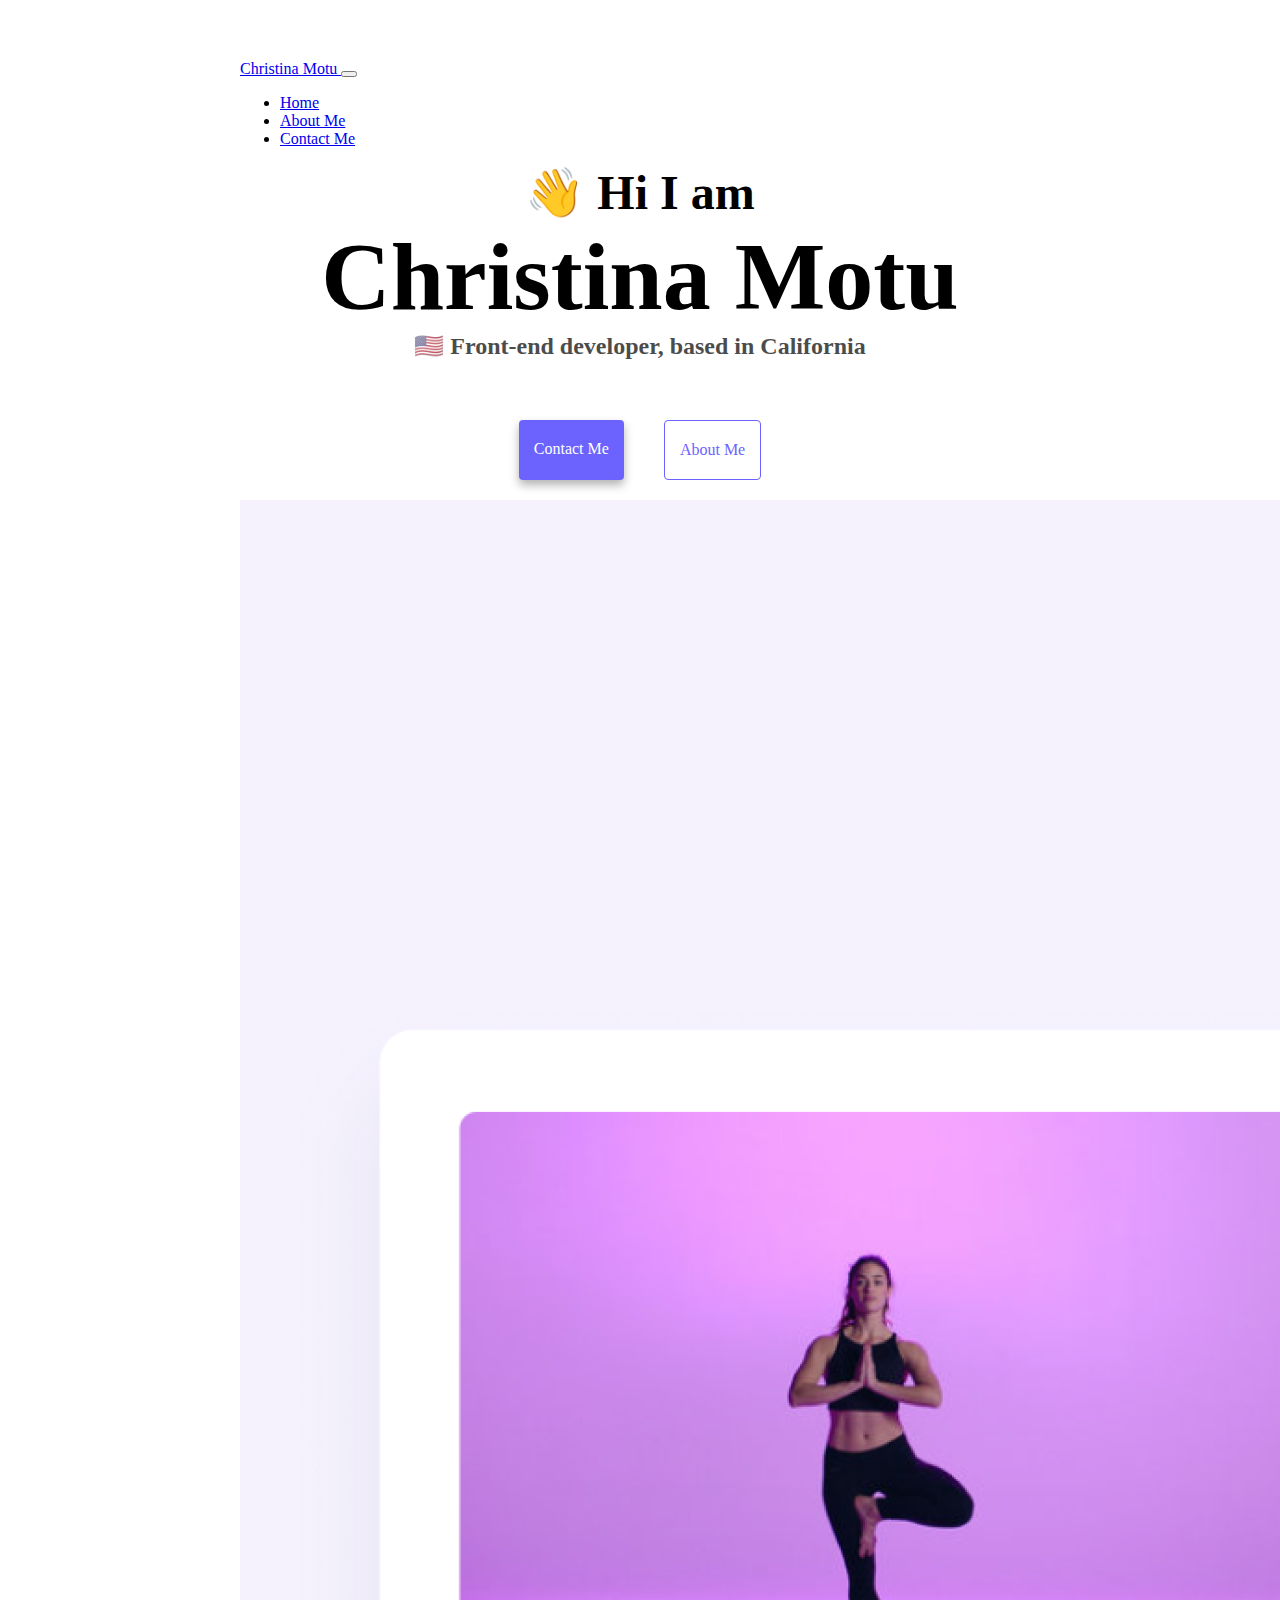
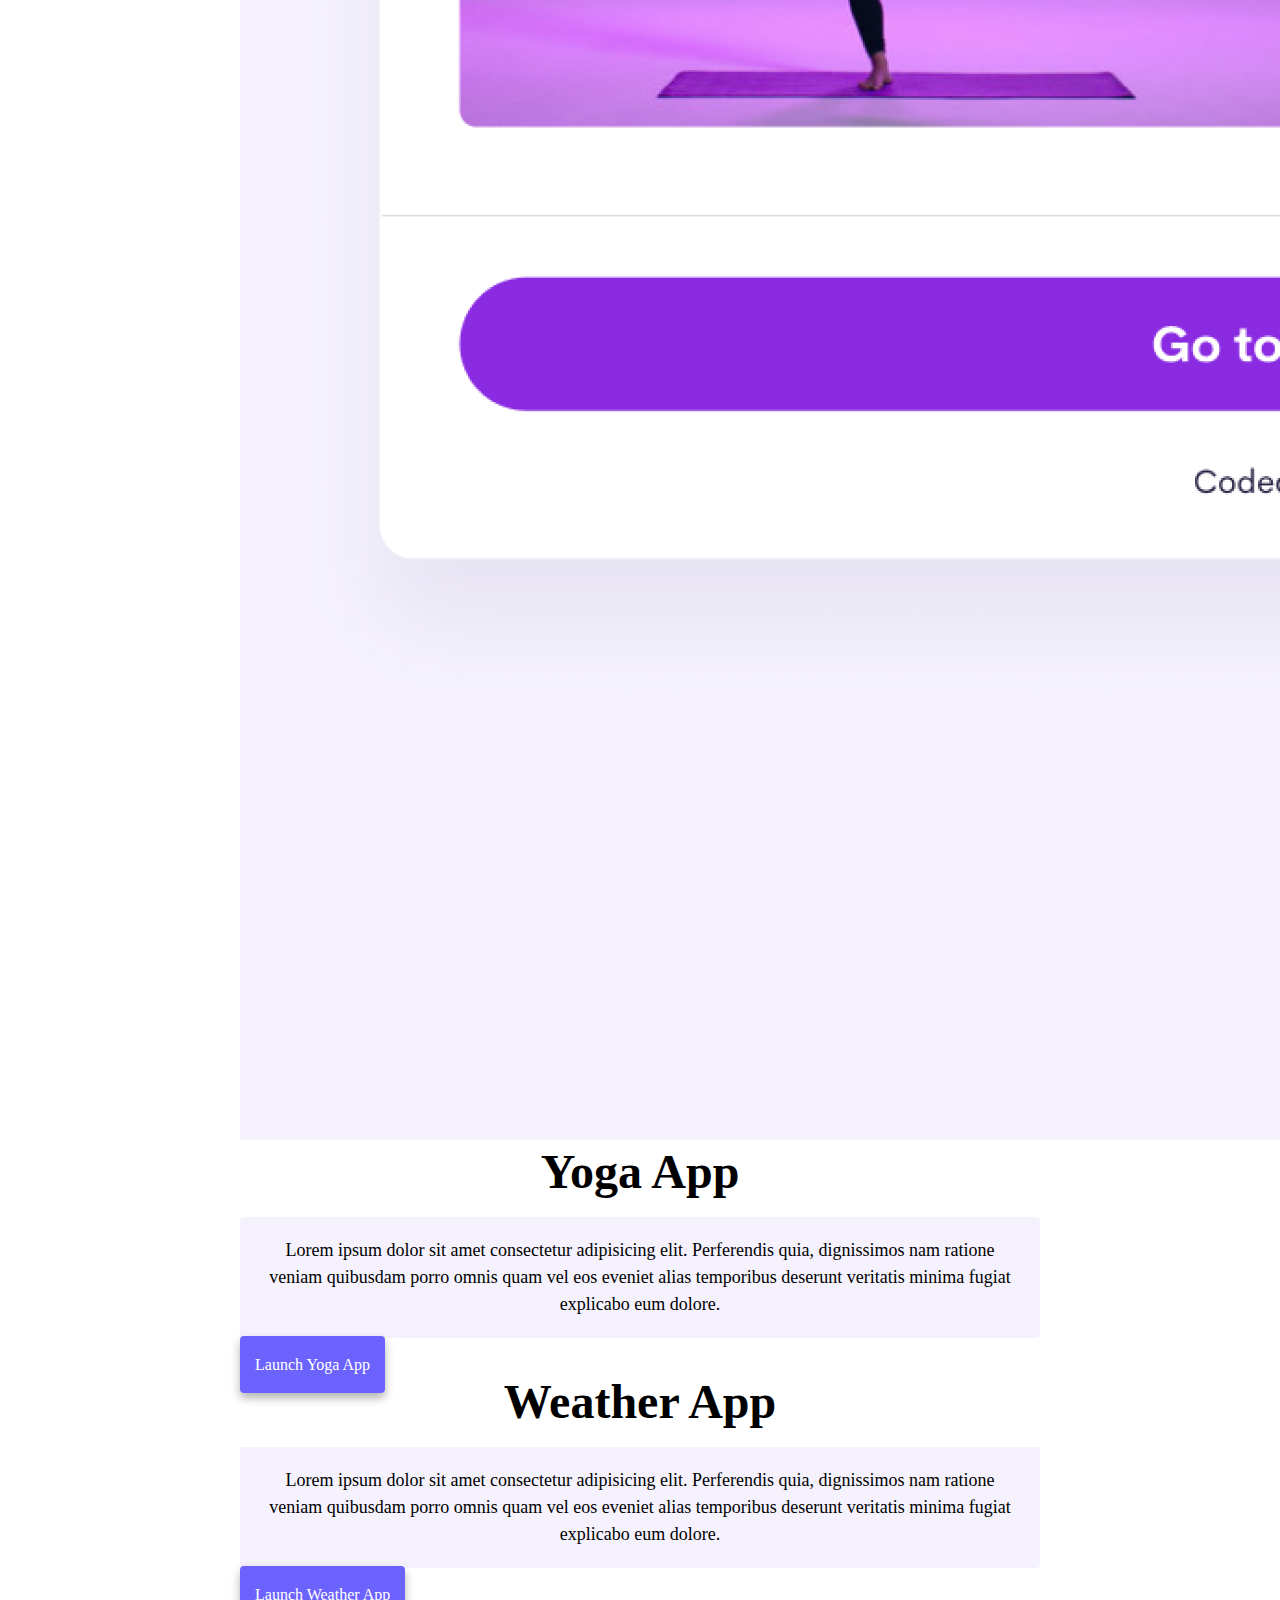
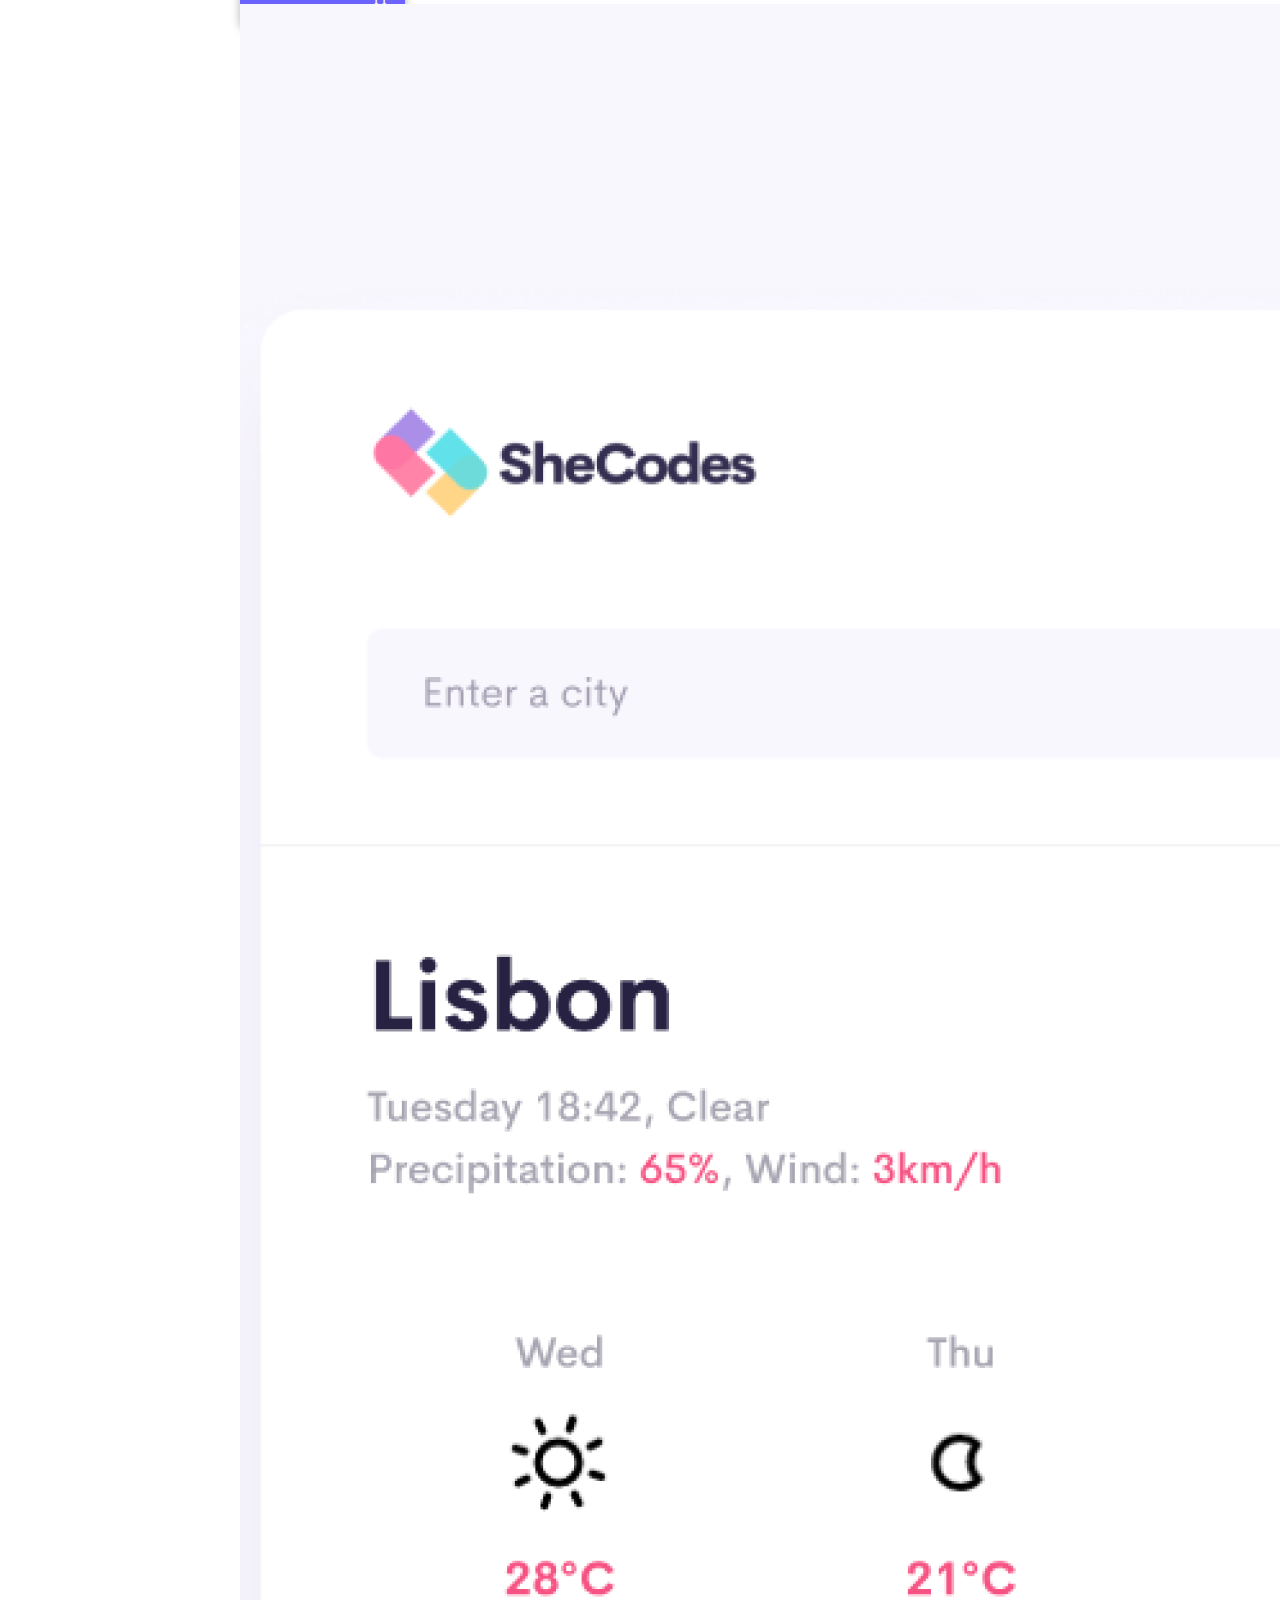
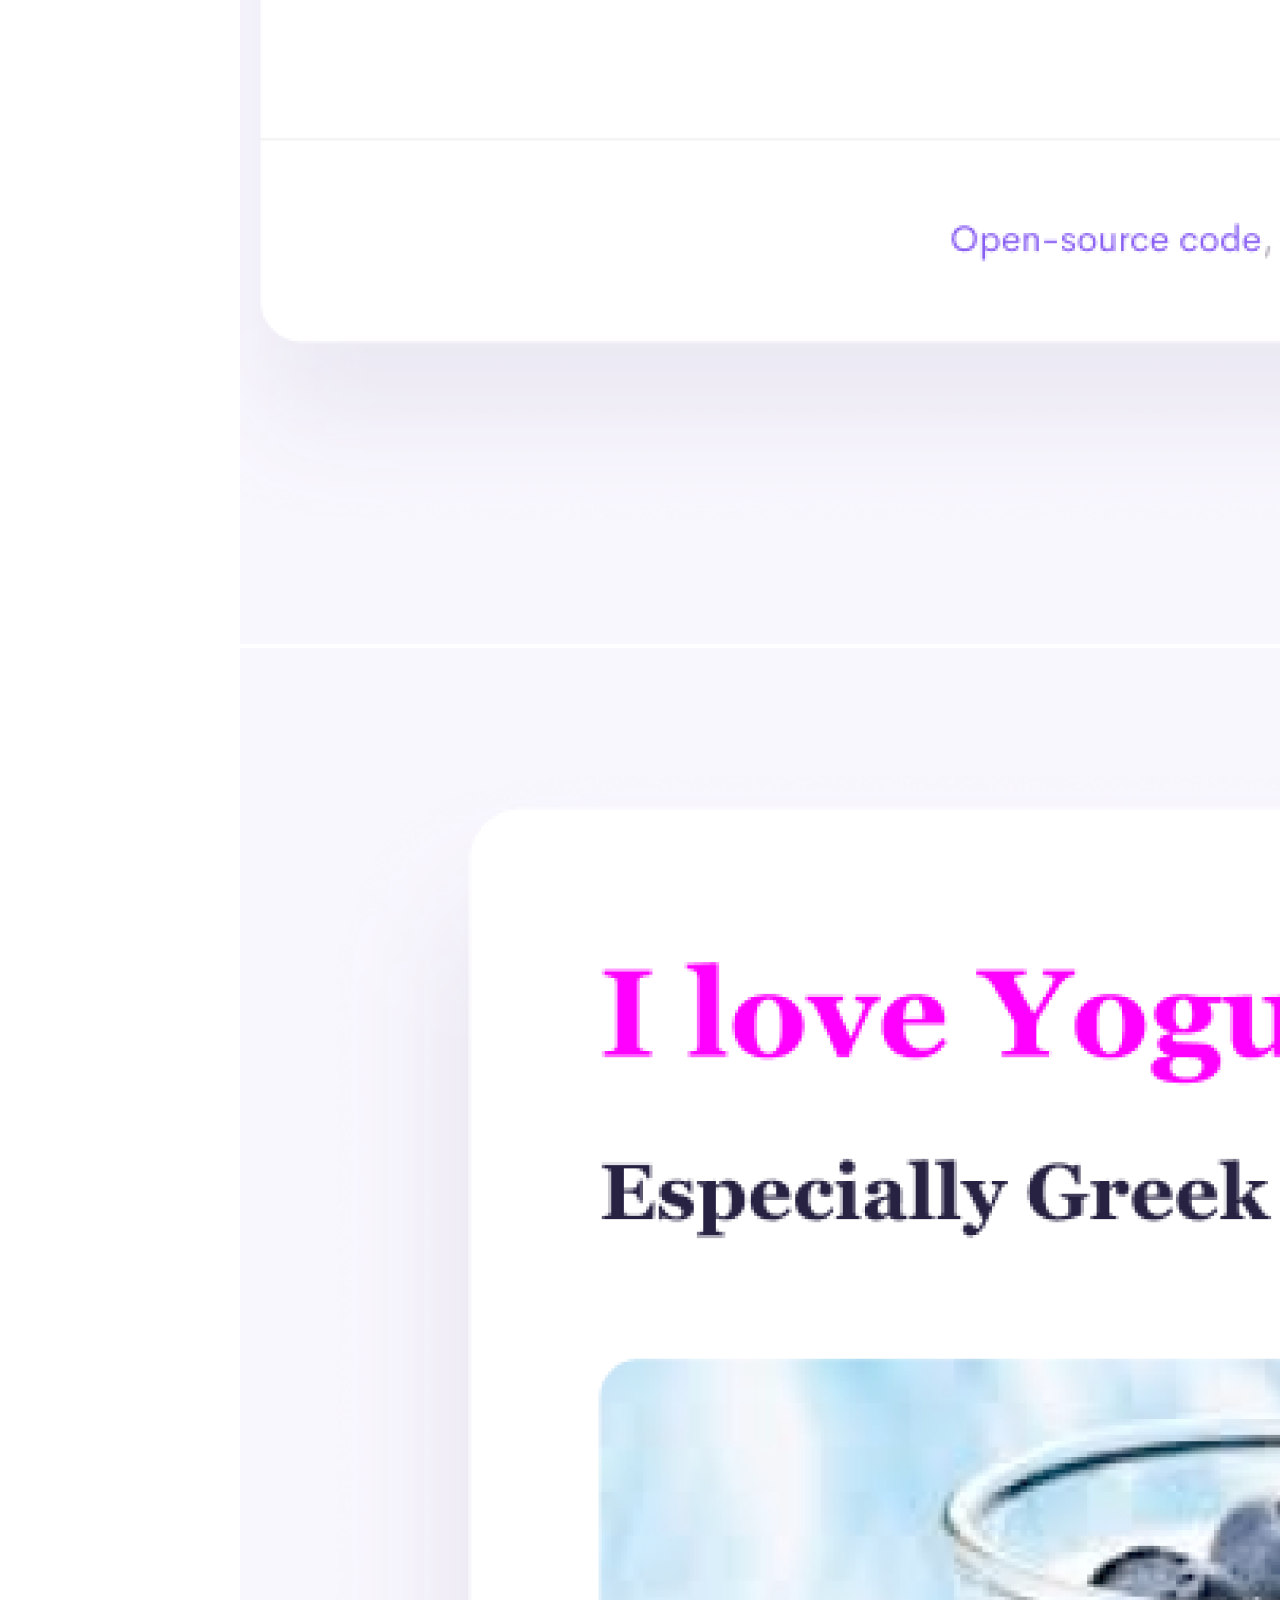
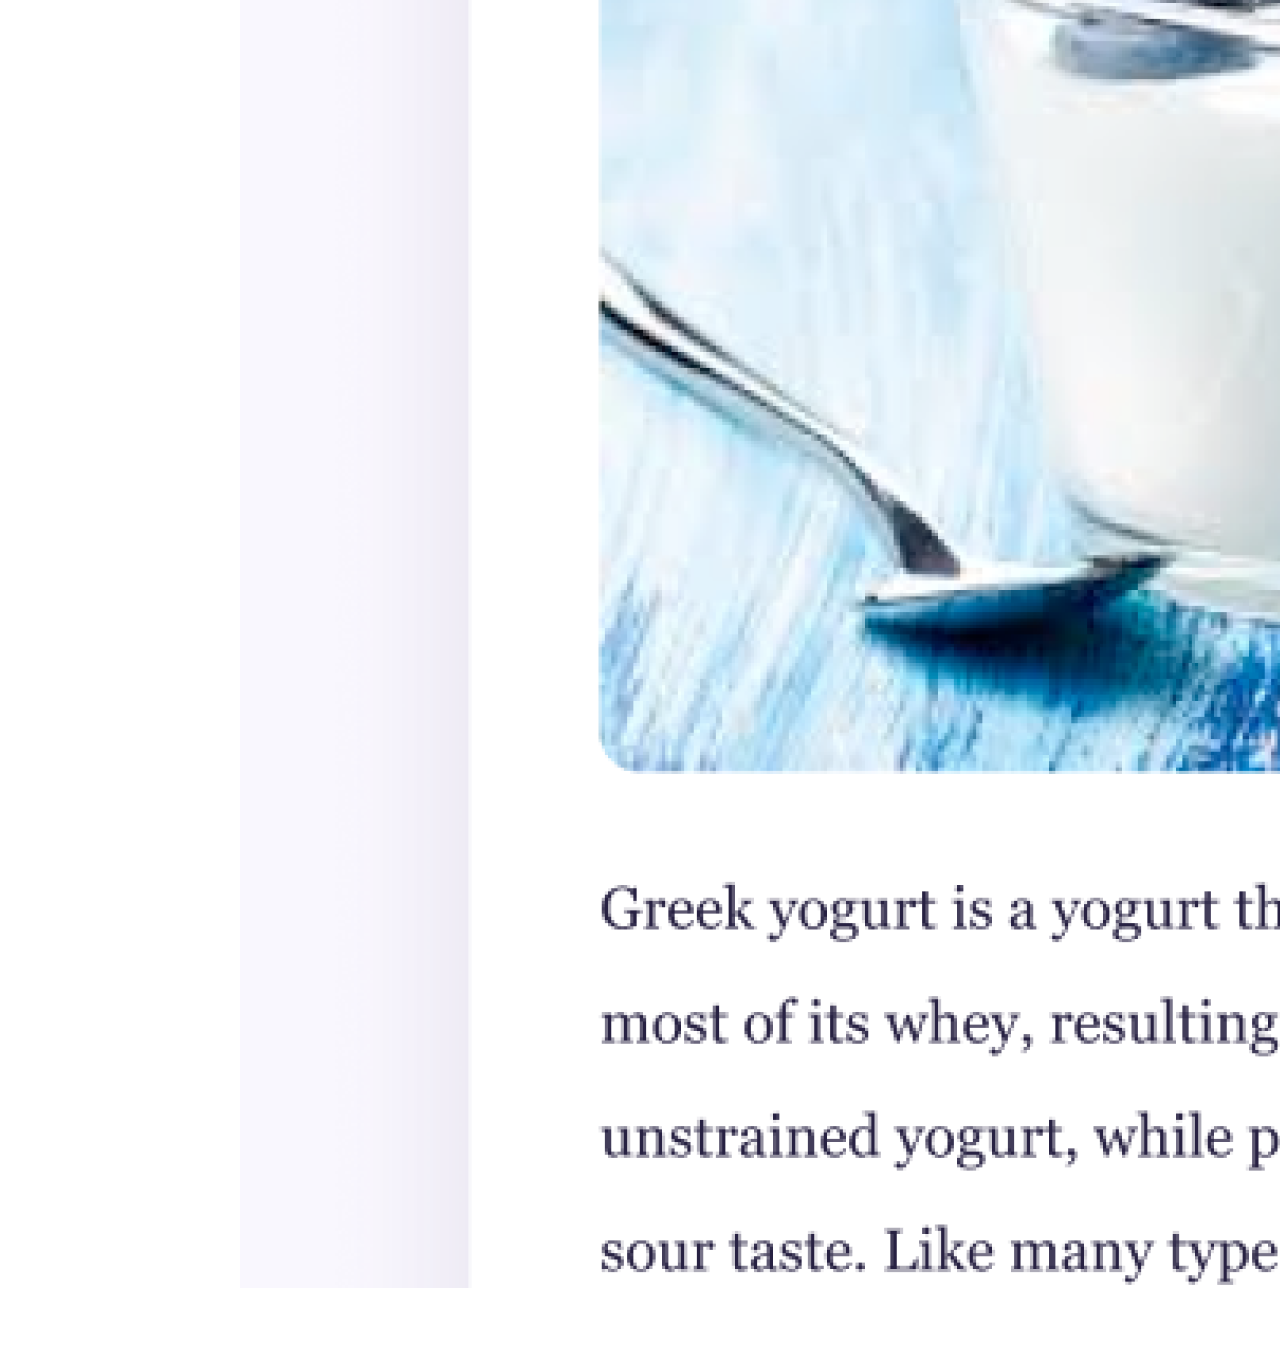
<file: index.html>
<!DOCTYPE html>
<html lang="en">

<head>
    <meta charset="UTF-8" />
    <meta http-equiv="X-UA-Compatible" content="IE=edge" />
    <meta name="viewport" content="width=device-width, initial-scale=1.0" />
    <meta name="description" content="Christina Motu is a front-end developer based in California, check out his projects and contact him for job inquiries"/>
    <link href="https://cdn.jsdelivr.net/npm/bootstrap@5.1.3/dist/css/bootstrap.min.css" rel="stylesheet"
        integrity="sha384-1BmE4kWBq78iYhFldvKuhfTAU6auU8tT94WrHftjDbrCEXSU1oBoqyl2QvZ6jIW3" crossorigin="anonymous" />
    <script src="https://cdn.jsdelivr.net/npm/bootstrap@5.1.3/dist/js/bootstrap.bundle.min.js"
        integrity="sha384-ka7Sk0Gln4gmtz2MlQnikT1wXgYsOg+OMhuP+IlRH9sENBO0LRn5q+8nbTov4+1p"
        crossorigin="anonymous"></script>
    <title>Christina Motu</title>
    <link rel="stylesheet" href="style.css" />
</head>

<body>
    <nav class="navbar navbar-expand-lg navbar-light bg-light fixed top">
        <div class="container-fluid">
            <a class="navbar-brand" href="index.html">Christina Motu </a>
            <button class="navbar-toggler" type="button" data-bs-toggle="collapse" data-bs-target="#navbarNav"
                aria-controls="navbarNav" aria-expanded="false" aria-label="Toggle navigation">
                <span class="navbar-toggler-icon"></span>
            </button>
            <div class="collapse navbar-collapse" id="navbarNav">
                <ul class="navbar-nav">
                    <li class="nav-item">
                        <a class="nav-link active" aria-current="page" href="index.html">Home</a>
                    </li>
                    <li class="nav-item">
                        <a class="nav-link" aria-current="page" href="about.html">About Me</a>
                    </li>
                    <li class="nav-item">
                        <a class="nav-link" aria-current="page" href="about.html#contact">Contact Me</a>
                    </li>
                </ul>
            </div>
        </div>
    </nav>

    <h2>👋 Hi I am</h2>
    <h1>Christina Motu</h1>
    <h3>🇺🇸 Front-end developer, based in California</h3>
    <div class="navigation-links">
        <a href="about.html#contact" class="contact-link">Contact me</a>
        <a href="about.html" class="about-link">About me</a>
    </div>
    <div class="container">
        <div class="row">
            <div class="col-md-6"><img src="images/yoga.png" class="img-fluid rounded"></div>
            <div class="col-md-6">
                <h2 class="mb-3">Yoga App</h2>
                <p>Lorem ipsum dolor sit amet consectetur adipisicing elit. Perferendis quia, dignissimos nam ratione
                    veniam quibusdam porro omnis quam vel eos eveniet alias temporibus deserunt veritatis minima fugiat
                    explicabo eum dolore.</p>
                <div class="mt-5">
                    <a href="#" class="primary-link">Launch Yoga App</a>
                </div>
            </div>
        </div>
        <div class="row mt-5">
            <div class="col-md-6">
                <h2 class="mb-3">Weather App</h2>
                <p>Lorem ipsum dolor sit amet consectetur adipisicing elit. Perferendis quia, dignissimos nam ratione
                    veniam quibusdam porro omnis quam vel eos eveniet alias temporibus deserunt veritatis minima fugiat
                    explicabo eum dolore.</p>
                <div class="mb-5 mt-5">
                    <a href="#" class="primary-link">Launch Weather App</a>
                </div>
            </div>
            <div class="col-md-6">
                <img src="images/weather.png" class="img-fluid rounded" </div>
            </div>
            <div class="row mt-5">
                <div class="col-md-6">
                    <img src="images/yogurt.png" class="img-fluid rounded" </div>
                </div>
</body>

</html>
</file>
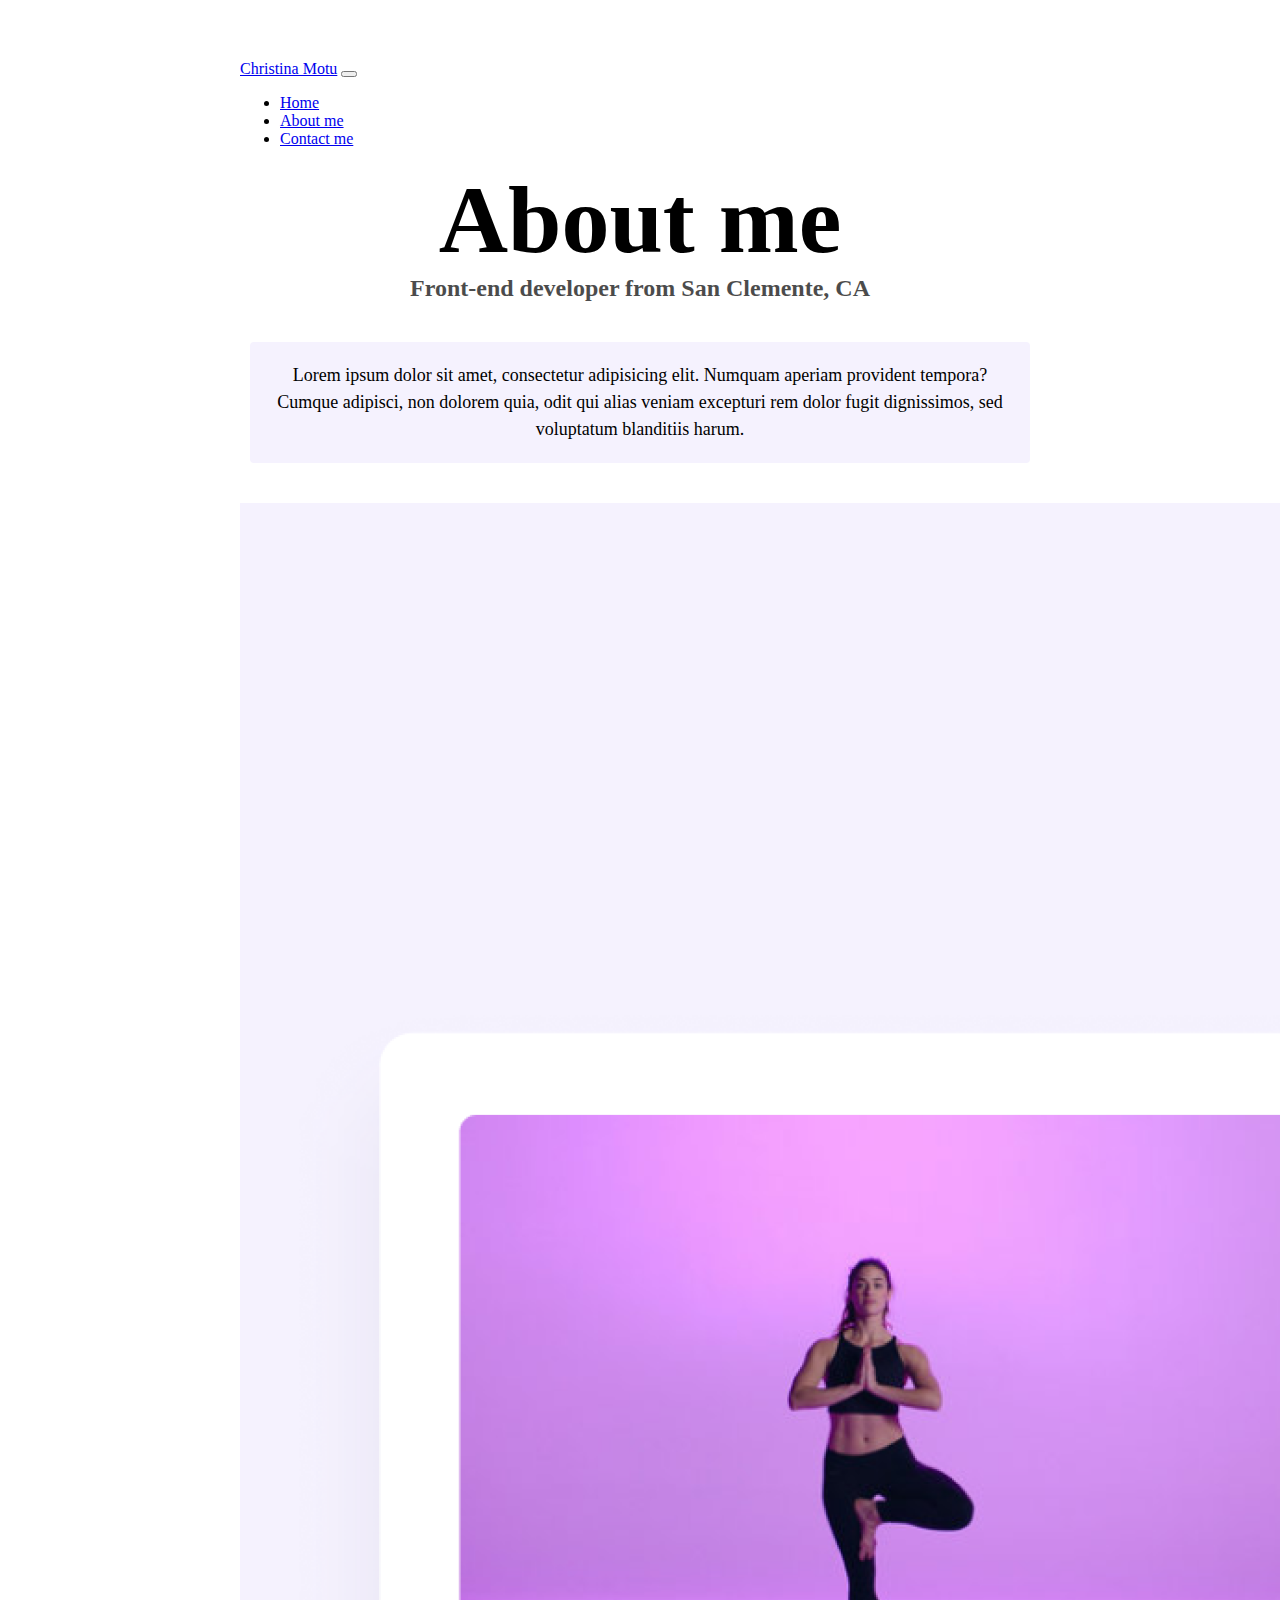
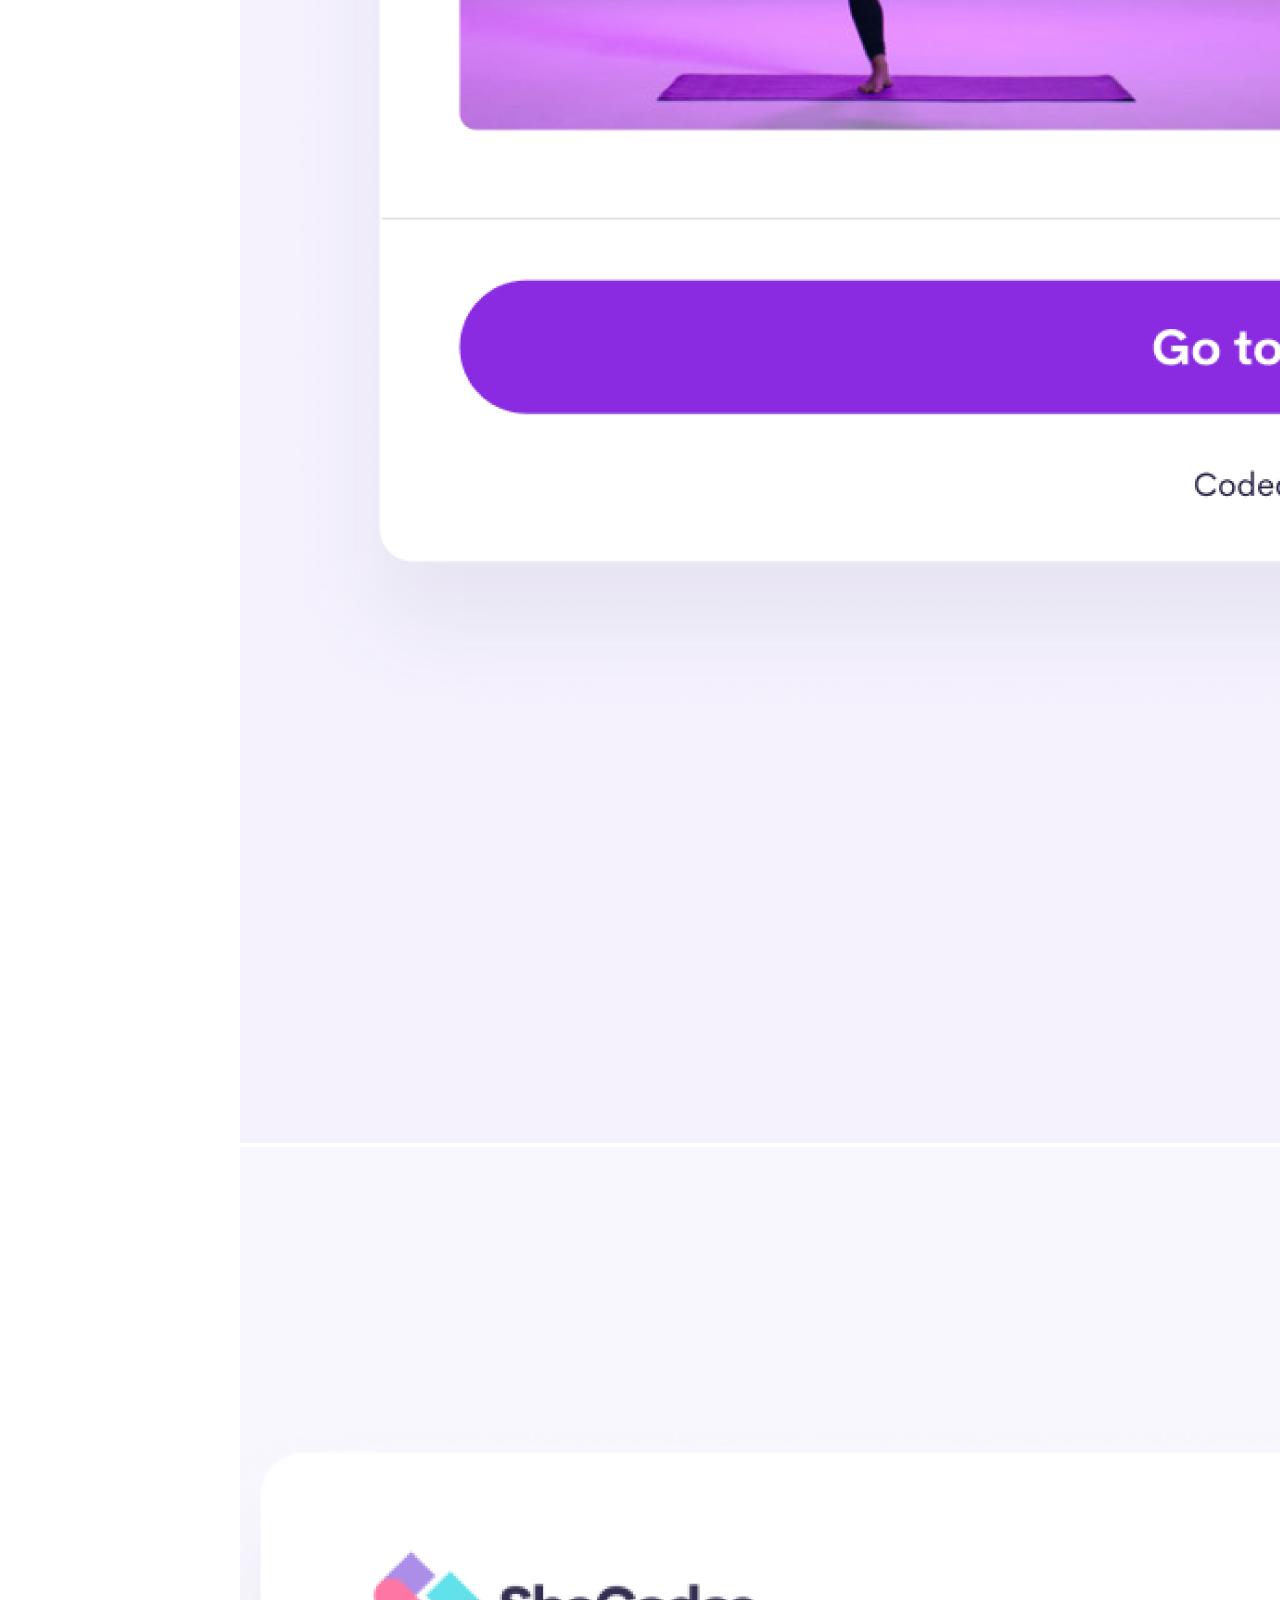
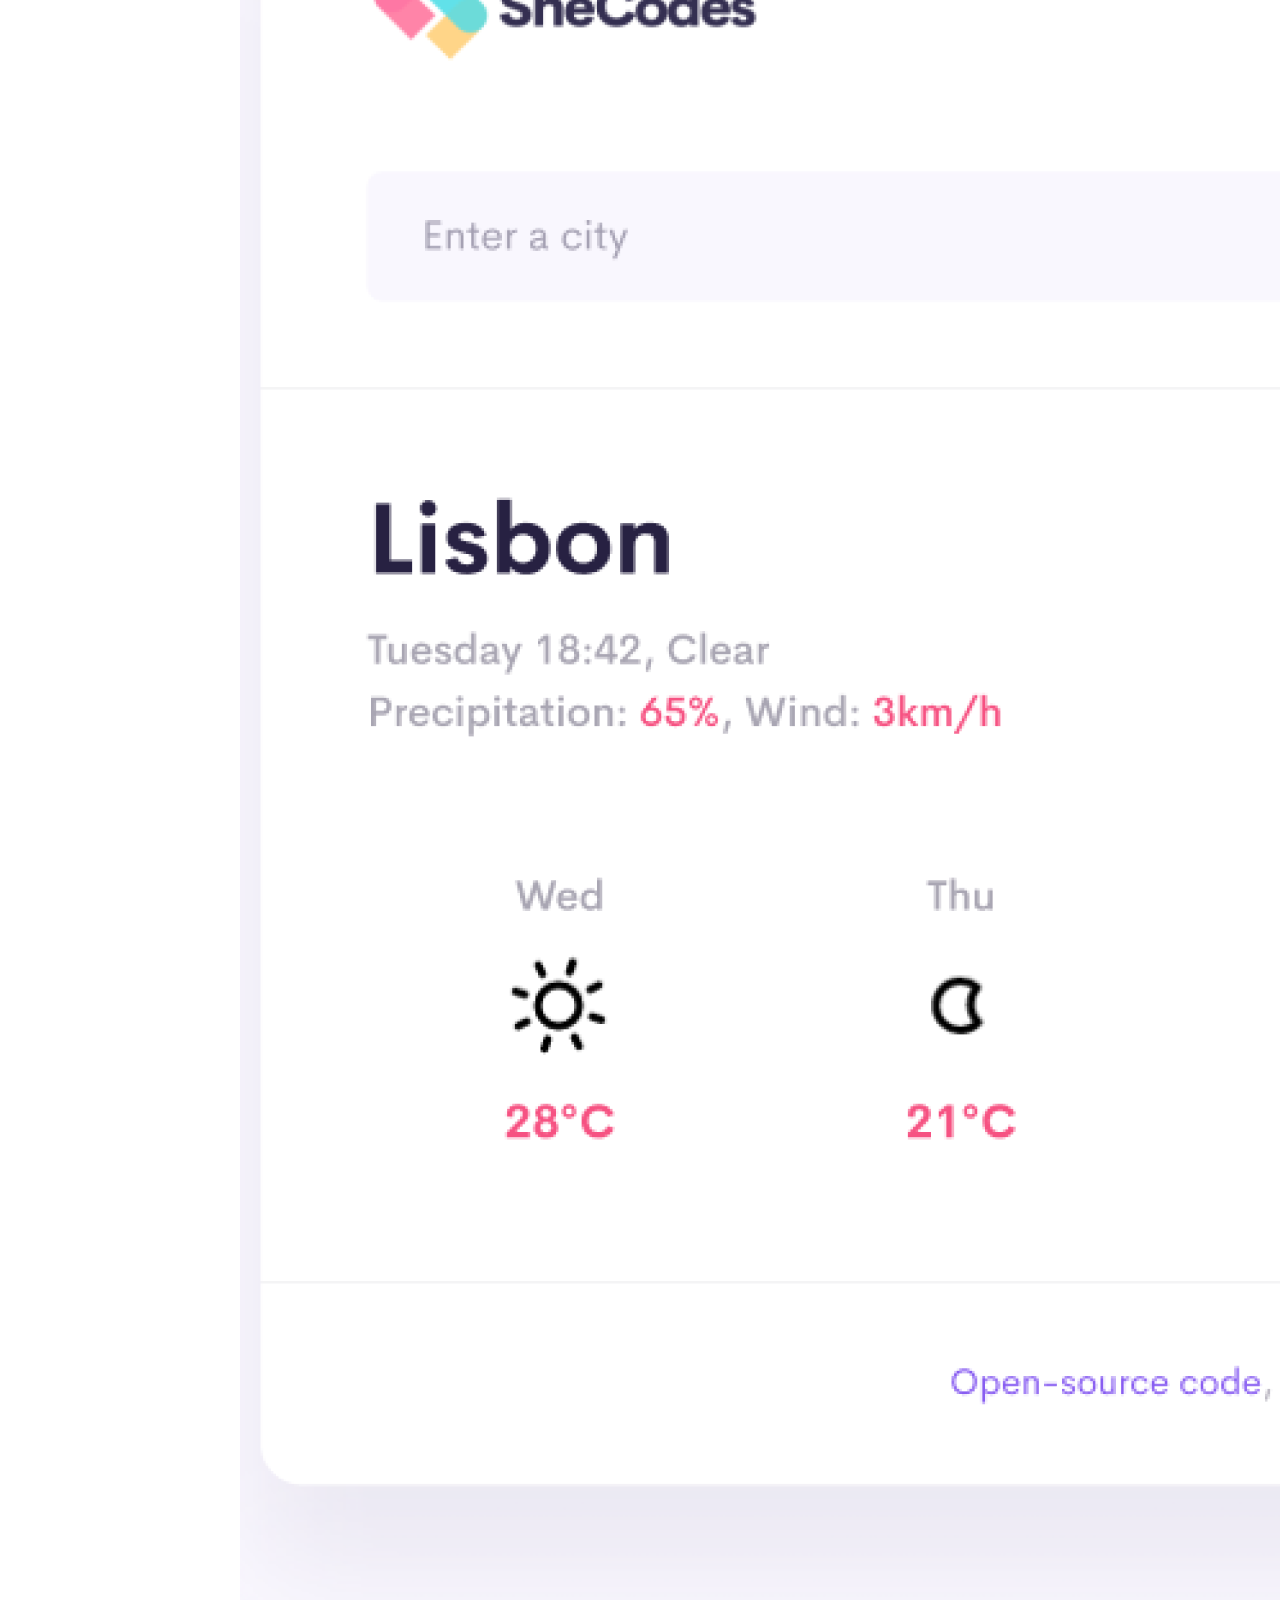
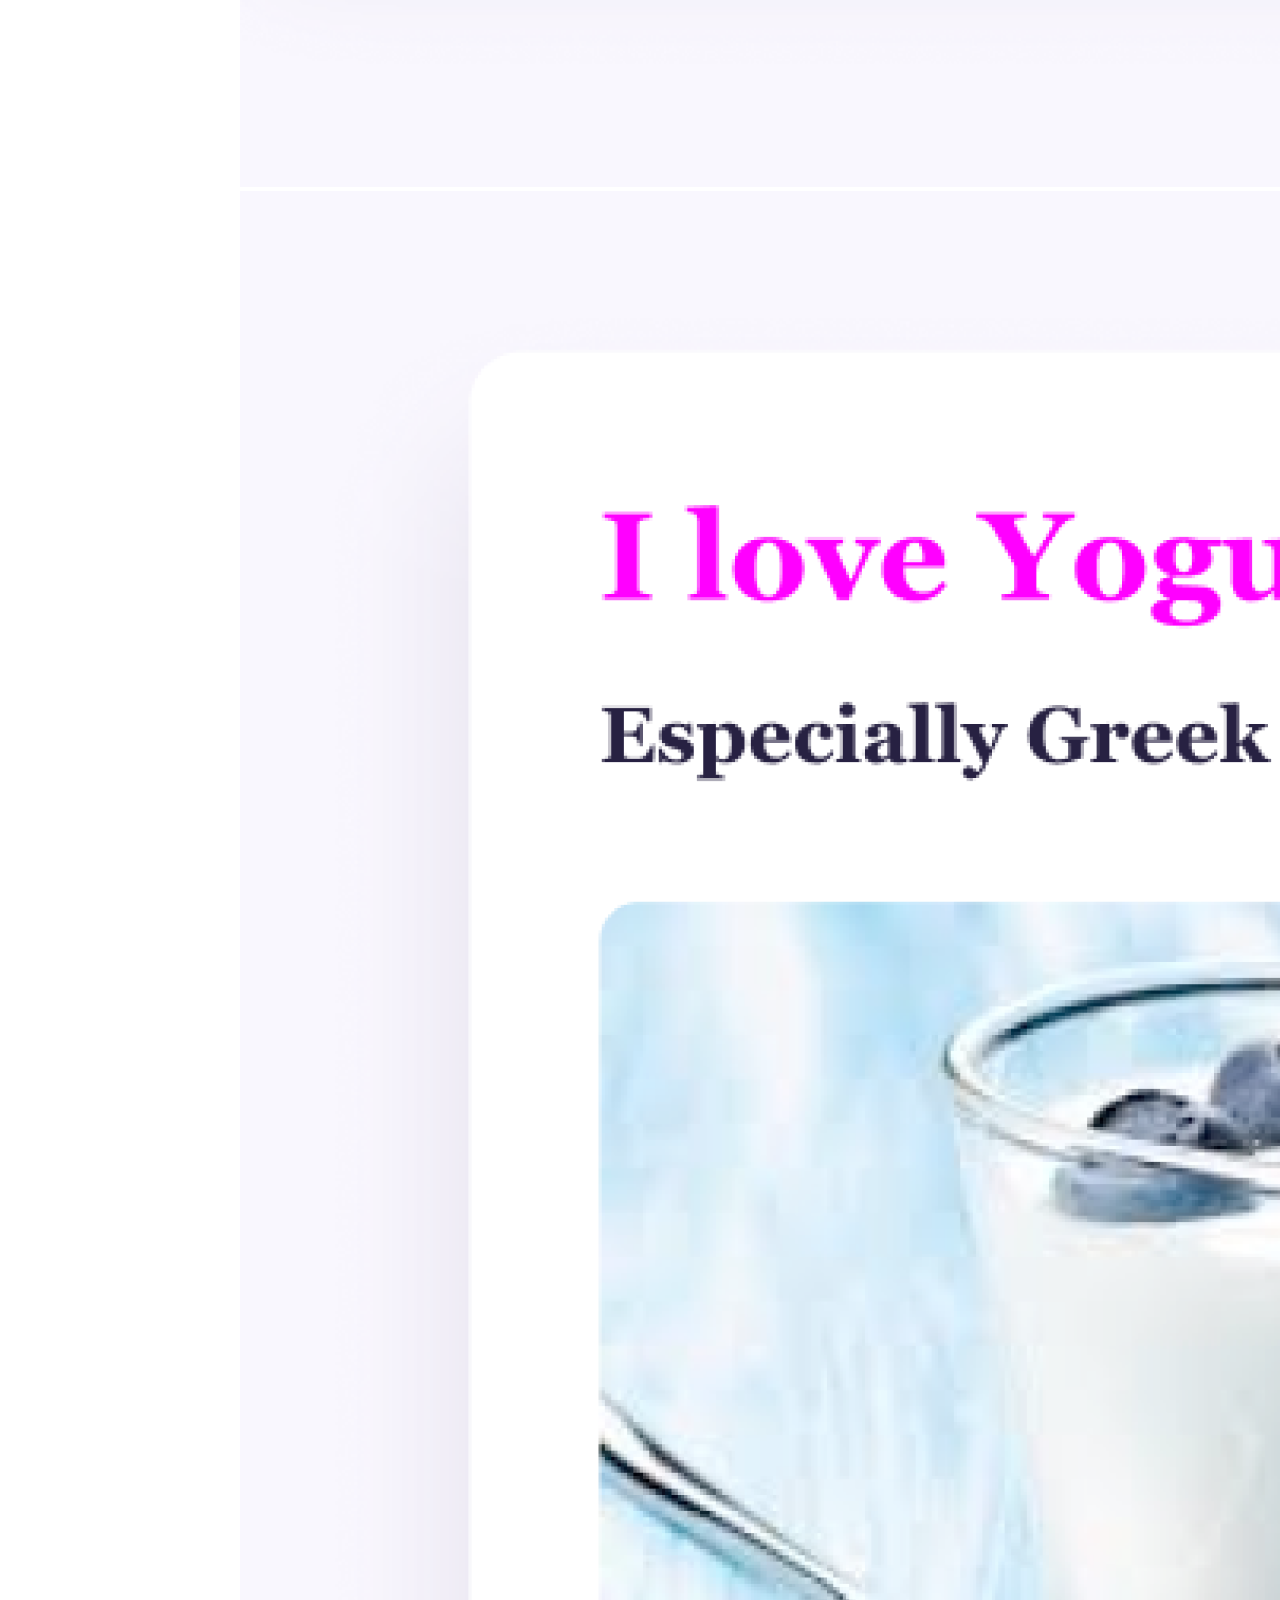
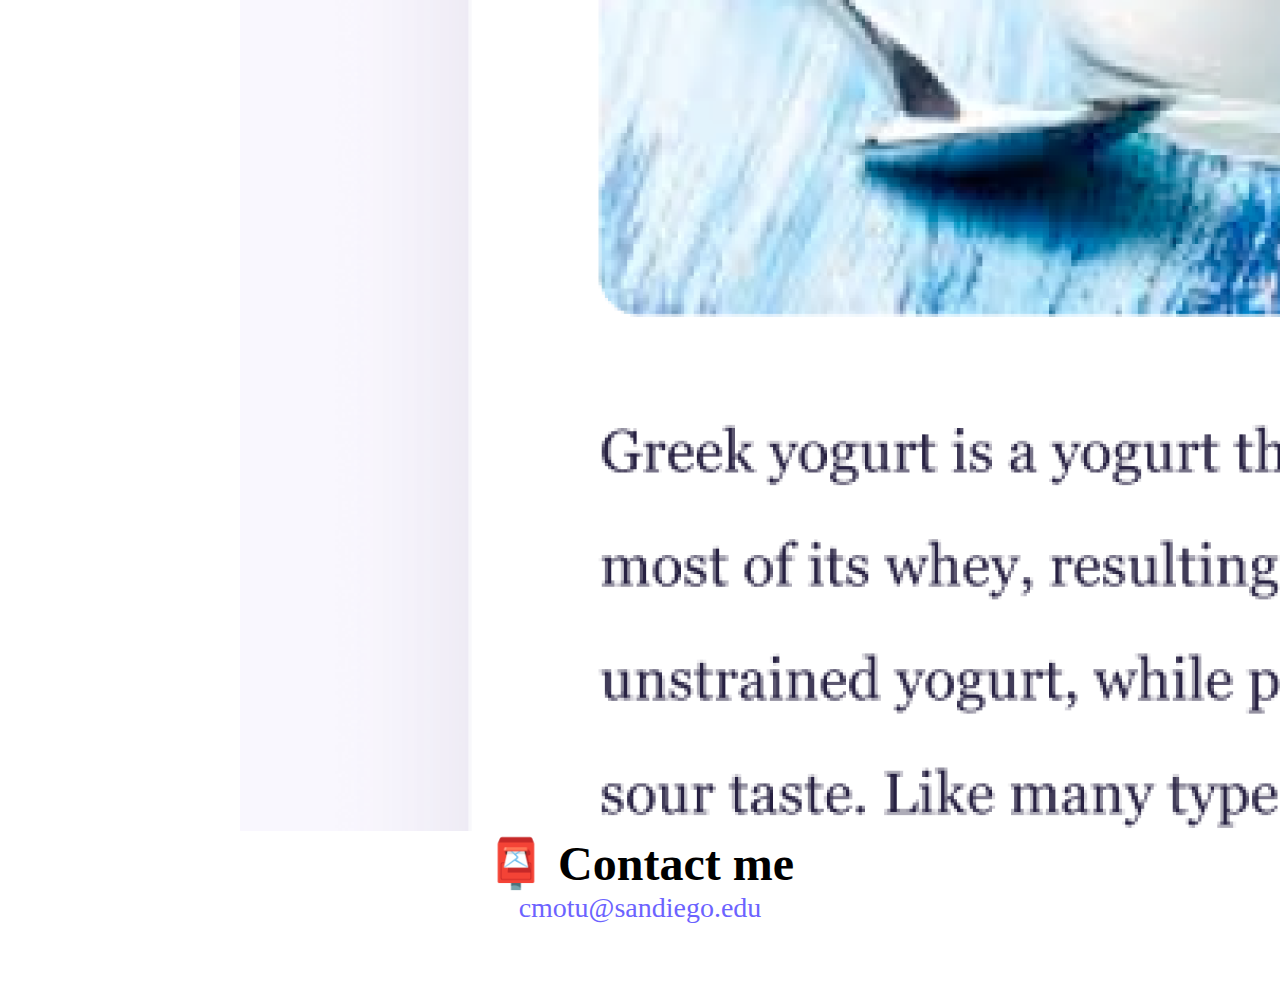
<file: about.html>
<!DOCTYPE html>
<html lang="en">

<head>
    <meta charset="UTF-8" />
    <meta http-equiv="X-UA-Compatible" content="IE=edge" />
    <meta name="viewport" content="width=device-width, initial-scale=1.0" />
    <link href="https://cdn.jsdelivr.net/npm/bootstrap@5.1.3/dist/css/bootstrap.min.css" rel="stylesheet"
        integrity="sha384-1BmE4kWBq78iYhFldvKuhfTAU6auU8tT94WrHftjDbrCEXSU1oBoqyl2QvZ6jIW3" crossorigin="anonymous" />
    <script src="https://cdn.jsdelivr.net/npm/bootstrap@5.0.0-beta2/dist/js/bootstrap.bundle.min.js"
        integrity="sha384-b5kHyXgcpbZJO/tY9Ul7kGkf1S0CWuKcCD38l8YkeH8z8QjE0GmW1gYU5S9FOnJ0"
        crossorigin="anonymous"></script>
    <link rel="stylesheet" href="style.css" />
    <title>About Christina Motu</title>
</head>

<body>
    <nav class="navbar navbar-expand-lg navbar-light bg-light fixed-top">
        <div class="container">
            <a class="navbar-brand" href="index.html">Christina Motu</a>
            <button class="navbar-toggler" type="button" data-bs-toggle="collapse" data-bs-target="#navbarNav"
                aria-controls="navbarNav" aria-expanded="false" aria-label="Toggle navigation">
                <span class="navbar-toggler-icon"></span>
            </button>
            <div class="collapse navbar-collapse" id="navbarNav">
                <ul class="navbar-nav">
                    <li class="nav-item">
                        <a class="nav-link" aria-current="page" href="index.html">Home</a>
                    </li>
                    <li class="nav-item">
                        <a class="nav-link active" href="about.html">About me</a>
                    </li>
                    <li class="nav-item">
                        <a class="nav-link" href="about.html#contact">Contact me</a>
                    </li>
                </ul>
            </div>
        </div>
    </nav>

    <h1>About me</h1>
    <h3>Front-end developer from San Clemente, CA</h3>
    <div class="about-paragraphs text-center">
        <p>
            Lorem ipsum dolor sit amet, consectetur adipisicing elit. Numquam
            aperiam provident tempora? Cumque adipisci, non dolorem quia, odit qui
            alias veniam excepturi rem dolor fugit dignissimos, sed voluptatum
            blanditiis harum.
        </p>
    </div>
    <div class="container">
        <div class="row">
            <div class="col-sm-4">
                <img src="images/yoga.png" class="img-fluid p-2 shadow rounded" />
            </div>
            <div class="col-sm-4">
                <img src="images/weather.png" class="img-fluid p-2 shadow rounded" />
            </div>
            <div class="col-sm-4">
                <img src="images/yogurt.png" class="img-fluid p-2 shadow rounded" />
            </div>
        </div>
    </div>
    <div id="contact" class="mt-5">
        <h2 class="text-center">📮 Contact me</h2>
        <a href="mailto:cmotu@sandiego.edu" class="email-link">
            cmotu@sandiego.edu
        </a>
    </div>
</body>

</html>
</file>
<file: style.css>
:root {
  --primary-color: #6c63ff;
  --secondary-color: #f5f2fe;
  --box-shadow: 0 5px 10px rgba(0, 0, 0, 0.3);
}
.primary-link {
  border-radius: 4px;
  padding: 20px 15px;
  text-decoration: none;
  text-transform: capitalize;
  background: var(--primary-color);
  box-shadow: var(--box-shadow);
  color: white;
}
body {
  margin: 60px auto;
  max-width: 800px;
}

h1,
h2,
h3 {
  text-align: center;
  margin: 0;
}

h1 {
  font-size: 96px;
}

h2 {
  font-size: 48px;
}

h3 {
  font-size: 24px;
  opacity: 0.7;
}

p {
  background: var(--secondary-color);
  padding: 20px;
  border-radius: 4px;
  font-size: 18px;
  line-height: 1.5;
  text-align: center;
}

.navigation-links {
  display: flex;
  margin-top: 40px;
  justify-content: center;
}

.navigation-links a {
  margin: 20px;
  border-radius: 4px;
  padding: 20px 15px;
  text-decoration: none;
  text-transform: capitalize;
}

.contact-link {
  background: var(--primary-color);
  box-shadow: var(--box-shadow);
  color: white;
}

.about-link {
  color: var(--primary-color);
  border: 1px solid var(--primary-color);
}

.homepage-link {
  color: var(--primary-color);
  text-align: center;
  display: block;
}

.about-paragraphs {
  display: flex;
  margin: 30px 0;
}

.about-paragraphs p {
  margin: 10px;
}

.email-link {
  display: flex;
  justify-content: center;
  color: var(--primary-color);
  font-size: 28px;
  text-decoration: none;
}

.email-link:hover {
  text-decoration: underline;
}
</file>
